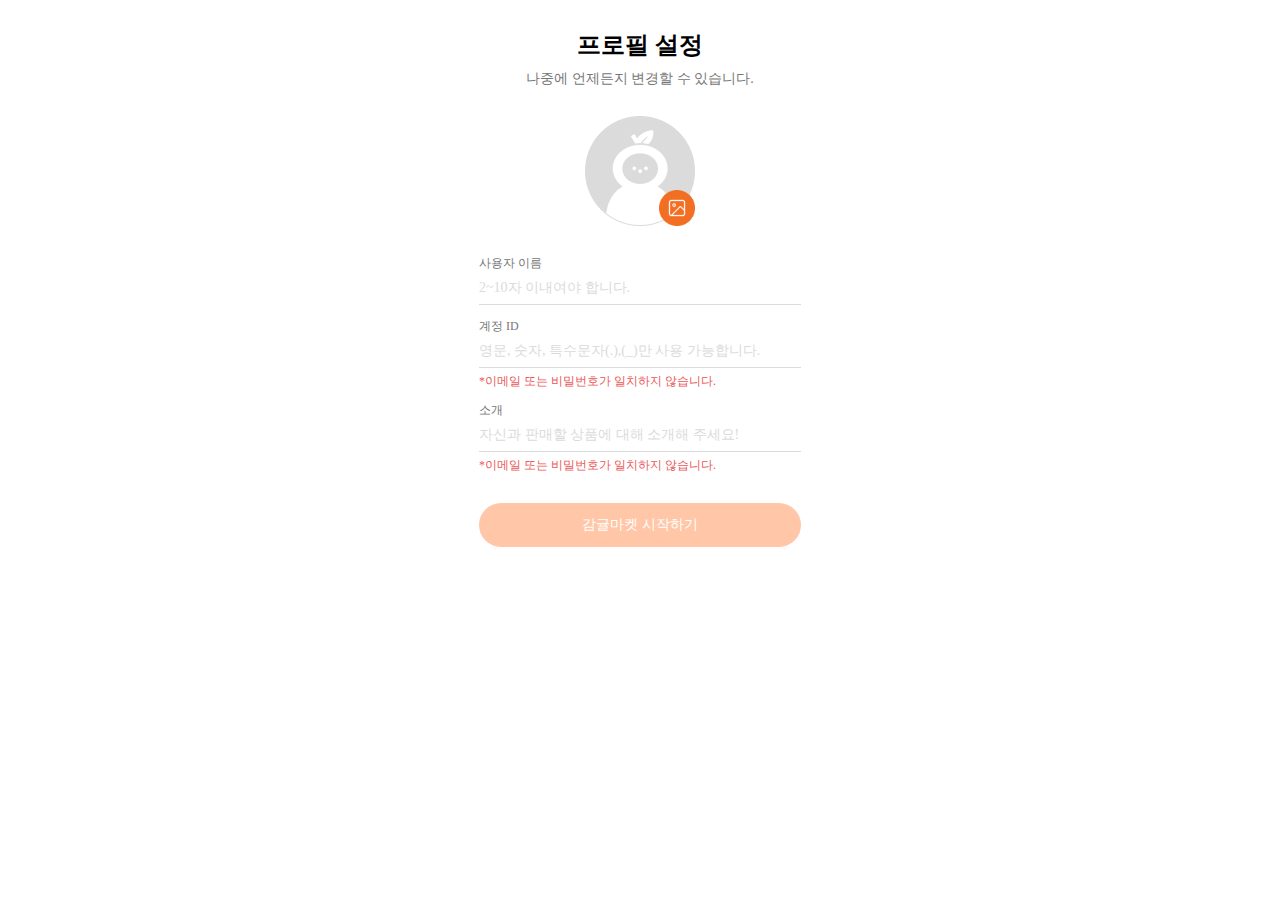
<file: index.html>
<!DOCTYPE html>
<html lang="ko">

<head>
    <meta charset="UTF-8">
    <meta http-equiv="X-UA-Compatible" content="IE=edge">
    <meta name="viewport" content="width=device-width, initial-scale=1.0">
    <title>감귤마켓</title>
    <link rel="stylesheet" href="./css/reset.css">
    <link rel="stylesheet" href="./css/style.css">
    <link rel="stylesheet" href="./css/module.css">
</head>

<body>
    <!-- Splash Screen -->

    <!-- <section id="splash">
            <img src='./src/img/sample/full-logo.png' class='splashLogo' alt='감귤마켓 로고 이미지' />
        </section> -->

    <!-- Login -->

    <!-- <section id="login">
        <section class="logoWrap">
            <img src='./src/img/sample/symbol-logo-W.png' class='whiteLogo' alt='감귤마켓 흰색 로고 이미지' />
        </section>
        <section class="snsWrap">
            <ul class="sns">
                <li class="kakao">
                    <button class="loginwithKakao snsBtn">카카오톡 계정으로 로그인</button>
                </li>
                <li class="google">
                    <button class="loginwithgoogle snsBtn">구글 계정으로 로그인</button>
                </li>
                <li class="facebook">
                    <button class="loginwithfacebook snsBtn">페이스북 계정으로 로그인</button>
                </li>
            </ul>
            <ul class="join">
                <li class="useEmail">이메일로 로그인</li>
                <li class="signUp">회원가입</li>
            </ul>
        </section>
    </section> -->

    <!-- Login-email  -->

    <!-- <section id="loginEmail">
        <h1 class="loginTitle title">로그인</h1>
        <label for="email" class="label">이메일
            <input type="text" name="email" id="email" class="loginEmail input" />
        </label>
        <label for="pw" class="label">비밀번호
            <input type="password" name="pw" id="pw" class="loginPw input" />
            <p class="LoginAlert alert">*이메일 또는 비밀번호가 일치하지 않습니다. </p>
        </label>
        <button class="loginBtn snsBtn loginPageBtn">로그인</button>
        <p class="goJoin">이메일로 회원가입</p>
    </section> -->

    <!-- join Member Ship -->

    <!-- <section id="joinMembership">
        <h1 class="join title">이메일로 회원가입</h1>
        <label for="joinemail" class="label">이메일
            <input type="text" name="joinemail" id="joinemail" class="joinInputEmail input" placeholder="이메일 주소를 입력해 주세요." />
            <p class="joinEmailAlert alert">*이미 가입된 이메일 주소입니다.</p>
        </label>
        <label for="joinpw" class="joinpwLabel label">비밀번호
            <input type="password" name="joinpw" id="joinpw" class="joinInputPw input" placeholder="비밀번호를 설정해 주세요." />
            <p class="joinPwAlert alert">*비밀번호는 6자 이상이어야 합니다.</p>
        </label>
        <button class="nextBtn snsBtn loginPageBtn">다음</button>
    </section> -->

    <!-- join Member Ship -2 -->

    <section id="setWrap">
        <section class="setText">
            <h1 class='title'>프로필 설정</h1>
            <p>나중에 언제든지 변경할 수 있습니다.</p>
        </section>

        <section class="profile">
            <img src='./src/img/sample/basic-profile-img.png' class='rofileImg' alt='기본 프로필 이미지' />
            <img src='./src/img/sample/upload-file.png' class='upload' alt='파일 업로드 이미지' />
        </section>

        <section class="joinInput">
            <label for="name" class="nameLabel label">사용자 이름
                <input type="text" name="name" id="name" class="nameInput input" placeholder="2~10자 이내여야 합니다." />
            </label>
            <label for="nickname" class="nicknameLabel label">계정 ID
                <input type="text" name="nickname" id="nickname" class="nicknameInput input"
                    placeholder="영문, 숫자, 특수문자(.),(_)만 사용 가능합니다." />
                <p class="nicknameAlert alert">*이메일 또는 비밀번호가 일치하지 않습니다. </p>
            </label>
            <label for="intro" class="introLabel label">소개
                <input type="text" name="intro" id="intro" class="introInput input"
                    placeholder="자신과 판매할 상품에 대해 소개해 주세요!" />
                <p class="introAlert alert">*이메일 또는 비밀번호가 일치하지 않습니다. </p>
            </label>
            <button class="startBtn snsBtn loginPageBtn">감귤마켓 시작하기</button>
        </section>
    </section>
</body>

</html>
</file>
<file: css/style.css>
@import url(//spoqa.github.io/spoqa-han-sans/css/SpoqaHanSansNeo.css);

/* 기본 설정 */
* {
    margin: 0;
    padding: 0;
    font-family: 'Spoqa Han Sans', 'Spoqa Han Sans JP', 'Sans-serif';
}

html {
    font-size: 16px;
}

body {
    height: 100vh;
    position: relative;
}

/* Splash Screen */

#splash {
    display: flex;
    width: 100%;
    height: 100vh;
    background-color: #fff;
    align-items: center;
    justify-content: center;
}

.splashLogo {
    width: 200px;
}

/* Login */

#login {
    position: relative;
    display: flex;
    width: 100%;
    height: 100vh;
    background-color: #EA7F42;
    justify-content: center;
}

#login .logoWrap {
    position: absolute;
    width: 100%;
    height: 64.57564575646vh;
    display: flex;
    justify-content: center;
    align-items: center;
}

#login .logoWrap .whiteLogo {
    width: 9rem;
}

#login .snsWrap {
    display: flex;
    flex-direction: column;
    width: 100%;
    height: 100vh;
    background-color: #fff;
    border-radius: 1.25rem 1.25rem 0 0;
    margin-top: 32.813rem;
    align-items: center;
}

#login .snsWrap .sns {
    display: flex;
    height: 9.5rem;
    flex-direction: column;
    justify-content: space-between;
    margin-top: 3.125rem;
}

#login .snsWrap .sns .kakao .loginwithKakao,
#login .snsWrap .sns .google .loginwithgoogle,
#login .snsWrap .sns .facebook .loginwithfacebook {
    color: #767676;
    background-color: #fff;
    cursor: pointer;
}

#login .snsWrap .sns .kakao,
#login .snsWrap .sns .google,
#login .snsWrap .sns .facebook {
    position: relative;
}

#login .snsWrap .sns .kakao .loginwithKakao {
    border: 1px solid #F2C94C;
}

#login .snsWrap .sns .kakao .loginwithKakao::before {
    position: absolute;
    background-image: url(../src/img/sample/message-circle.png);
    width: 18px;
    height: 18px;
    background-size: 18px;
    display: inline-block;
    content: '';
    left: 17px;
}

#login .snsWrap .sns .google .loginwithgoogle {
    border: 1px solid #767676;
}

#login .snsWrap .sns .google .loginwithgoogle::before {
    position: absolute;
    background-image: url(../src/img/sample/google.png);
    width: 18px;
    height: 18px;
    background-size: 18px;
    display: inline-block;
    content: '';
    left: 17px;
}

#login .snsWrap .sns .facebook .loginwithfacebook {
    border: 1px solid #2D9CDB;
}

#login .snsWrap .sns .facebook .loginwithfacebook::before {
    position: absolute;
    background-image: url(../src/img/sample/facebook.png);
    width: 18px;
    height: 18px;
    background-size: 18px;
    display: inline-block;
    content: '';
    left: 17px;
}

#login .snsWrap .join {
    display: flex;
    color: #767676;
    font-size: 12px;
    font-weight: 400;
    line-height: 15px;
    margin-top: 1.25rem;
}

#login .snsWrap .join .useEmail {
    padding-right: 0.75rem;
    border-right: 2px solid #C4C4C4;
    cursor: pointer;
}

#login .snsWrap .join .signUp {
    padding-left: 0.75rem;
    cursor: pointer;
}

/* login Email */

#loginEmail {
    position: relative;
    display: flex;
    width: 100%;
    height: 100vh;
    flex-direction: column;
    align-items: center;
    background-color: #fff;
}

#loginEmail .label .loginEmail {
    margin-bottom: 1rem;
}

#loginEmail p {
    font-size: 0.75rem;
    font-weight: 400;
}

.loginBtn {
    border: none;
    margin-top: 1.875rem;
    margin-bottom: 1.25rem;
    background-color: #FFC7A7;
    color: #fff;
}

#loginEmail .goJoin {
    color: #767676;
}

/* join Membership */

#joinMembership {
    position: relative;
    width: 100%;
    height: 100vh;
    background-color: #fff;
    display: flex;
    flex-direction: column;
    align-items: center;
}

#joinMembership .joinpwLabel {
    margin-top: 1rem;
}

#joinMembership .goJoin {
    margin-top: 20px;
    font-size: 12px;
    font-weight: 400;
    line-height: 15px;
    color: #767676;
    cursor: pointer;
}

/* join Member Ship-2 */

#setWrap {
    display: flex;
    flex-direction: column;
    align-items: center;
    width: 100%;
    height: 100vh;
    background-color: #fff;
}

#setWrap .setText h1 {
    text-align: center;
    margin-bottom: 0.75rem;
}

#setWrap .setText p {
    color: #767676;
    font-size: 0.875rem;
    font-weight: 400;
    margin-top: 0.75rem;
    margin-bottom: 1.875rem;
}

#setWrap .profile {
    position: relative;
    width: 6.875rem;
    height: 6.875rem;
    margin-bottom: 1.875rem;
    cursor: pointer;
}

#setWrap .profile .profileImg {
    width: 6.875rem;
}

#setWrap .profile .upload {
    position: absolute;
    width: 2.25rem;
    right: 0;
    bottom: 0;
}

#setWrap .joinInput .nicknameLabel,
#setWrap .joinInput .introLabel {
    margin-top: 0.875rem;
}
</file>
<file: css/module.css>
/* for login page */
.title {
    font-size: 1.5rem;
    font-weight: 900;
    line-height: 1.875rem;
    color: #000;
    margin-top: 1.875rem;
    margin-bottom: 2.5rem;
}

.alert {
    margin-top: 0.375rem;
    color: #EB5757;
}

/* form */
.input {
    width: 322px;
    height: 33px;
    border: none;
    border-bottom: 1px solid #DBDBDB;
}

input::placeholder {
    font-size: 14px;
    font-weight: 400;
    line-height: 14px;
    color: #DBDBDB;
}

.label {
    display: flex;
    flex-direction: column;
    font-size: 12px;
    font-weight: 500;
    line-height: 15px;
    color: #767676;
}


/* 모듈 - 버튼 */
.btn-module {
    background: #F26E22;
    border-radius: 44px;
    font-size: 1.4rem;
    border: none;
    color: #FFFFFF;
    font-weight: 500;
    padding: 13px 0;
    cursor: pointer;
}

.snsBtn {
    width: 322px;
    height: 44px;
    font-size: 0.875rem;
    font-weight: 500;
    border-radius: 44px;
    cursor: pointer;
}

.loginPageBtn {
    border: none;
    margin-top: 1.875rem;
    margin-bottom: 1.25rem;
    background-color: #FFC7A7;
    color: #fff;
}

.btn-L {
    padding: 13px 0;
    width: 322px;
}

.btn-M {
    width: 120px;
    padding: 10px 0;
    border-radius: 30px;
}

.btn-Ms {
    width: 90px;
    padding: 9px 0;
    border-radius: 32px;
}

.btn-S {
    width: 56px;
    padding: 9px 0;
    border-radius: 26px;
}

.btn-dis {
    background: #FFC7A7;
}

.btn-act {
    background: #FFFFFF;
    color: #767676;
    border: 1px solid #DBDBDB;
}

.nav-module {
    display: flex;
    justify-content: space-around;
    align-items: center;
    padding: 0 6px;
    height: 60px;
    box-sizing: border-box;
    -webkit-box-sizing: border-box;
    -moz-box-sizie: border-box;
    border-top: 0.5px solid #DBDBDB;
}
.nav-li-module {
    display: flex;
    flex-direction: column;
    align-items: center;
    width: 84px;
    text-align: center;
    font-size: 1rem;
    line-height: 1.4rem;
    color: #767676;
}

.nav-li-module::before {
    content: '';
    display: block;
    clear: both;
    width: 24px;
    height: 24px;
    background: url('../img/nav_icon_sprites.png') -10px -10px;
    margin-bottom: 5px;
}

.nav-home::before {
    background-position: -54px -10px;
}

.nav-chat::before {
    background-position: -10px -54px;
}

.nav-profile::before {
    background-position: -54px -54px;
}
</file>
